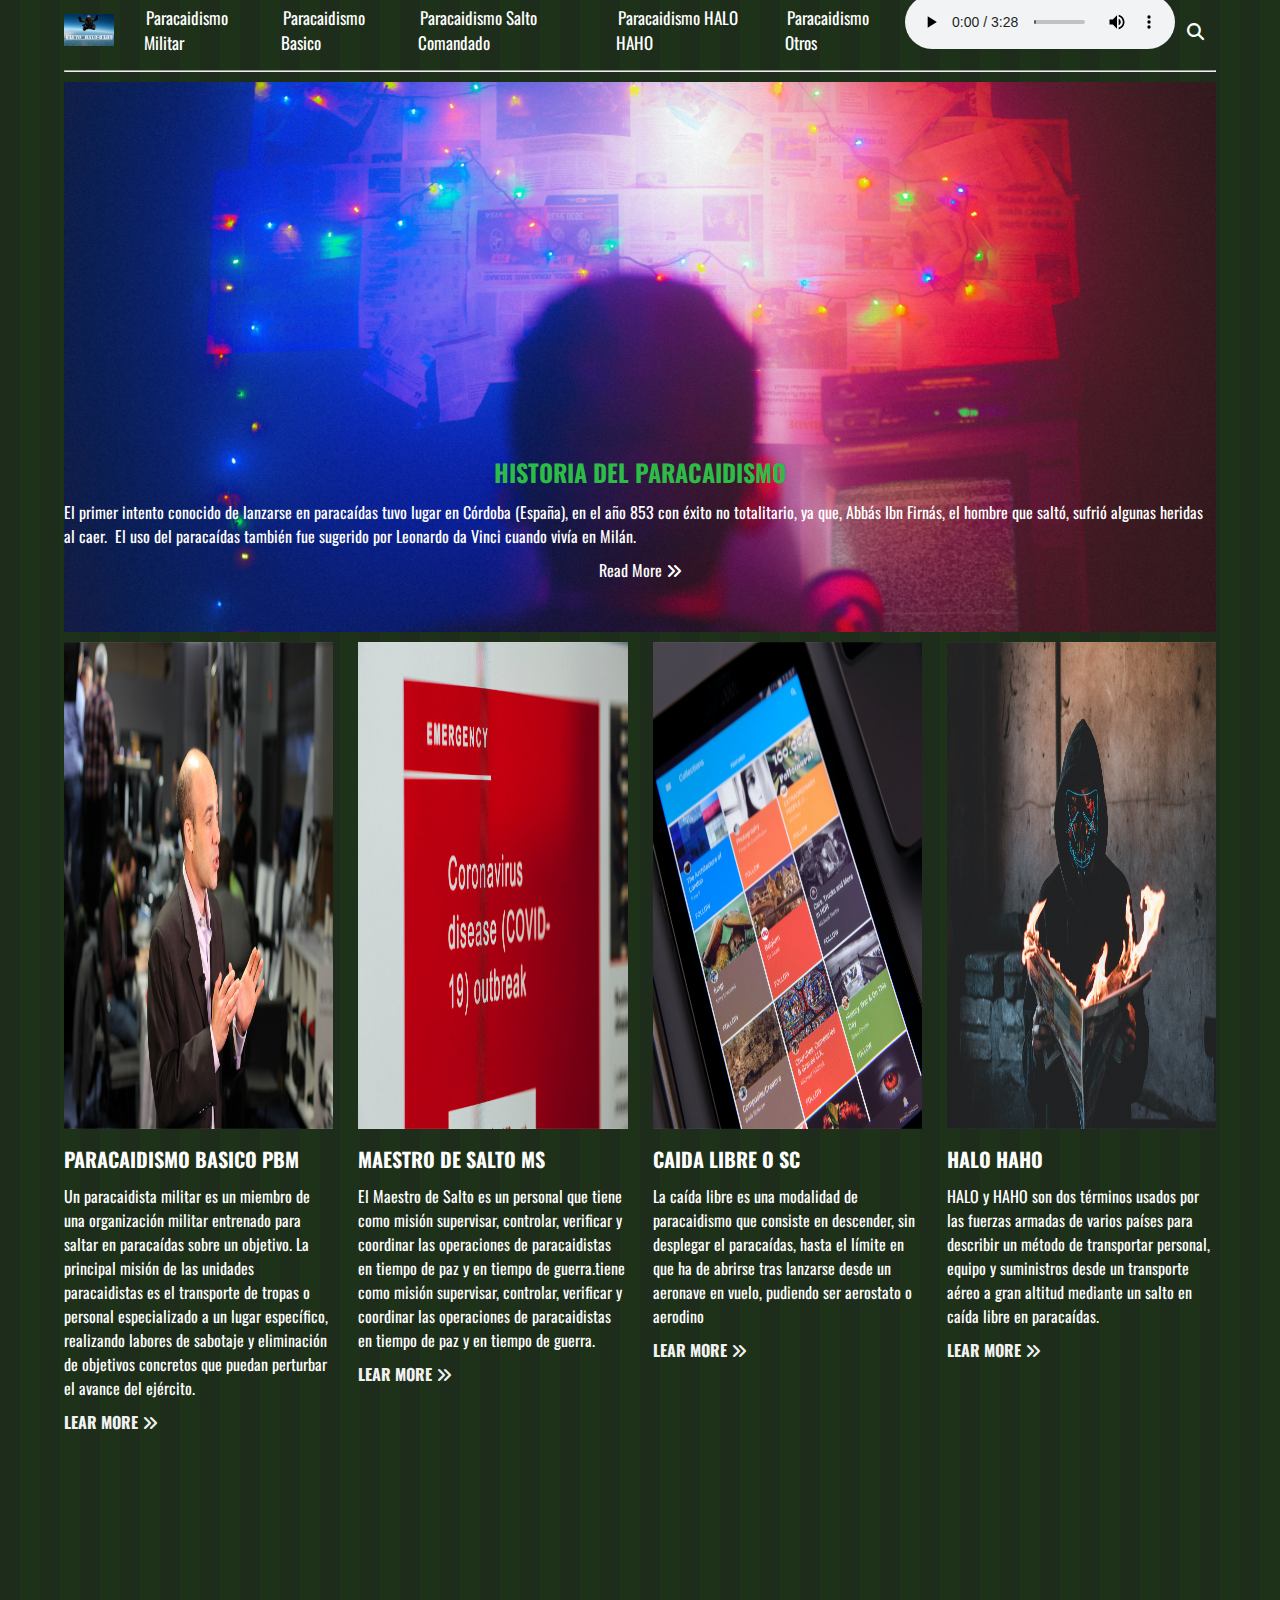
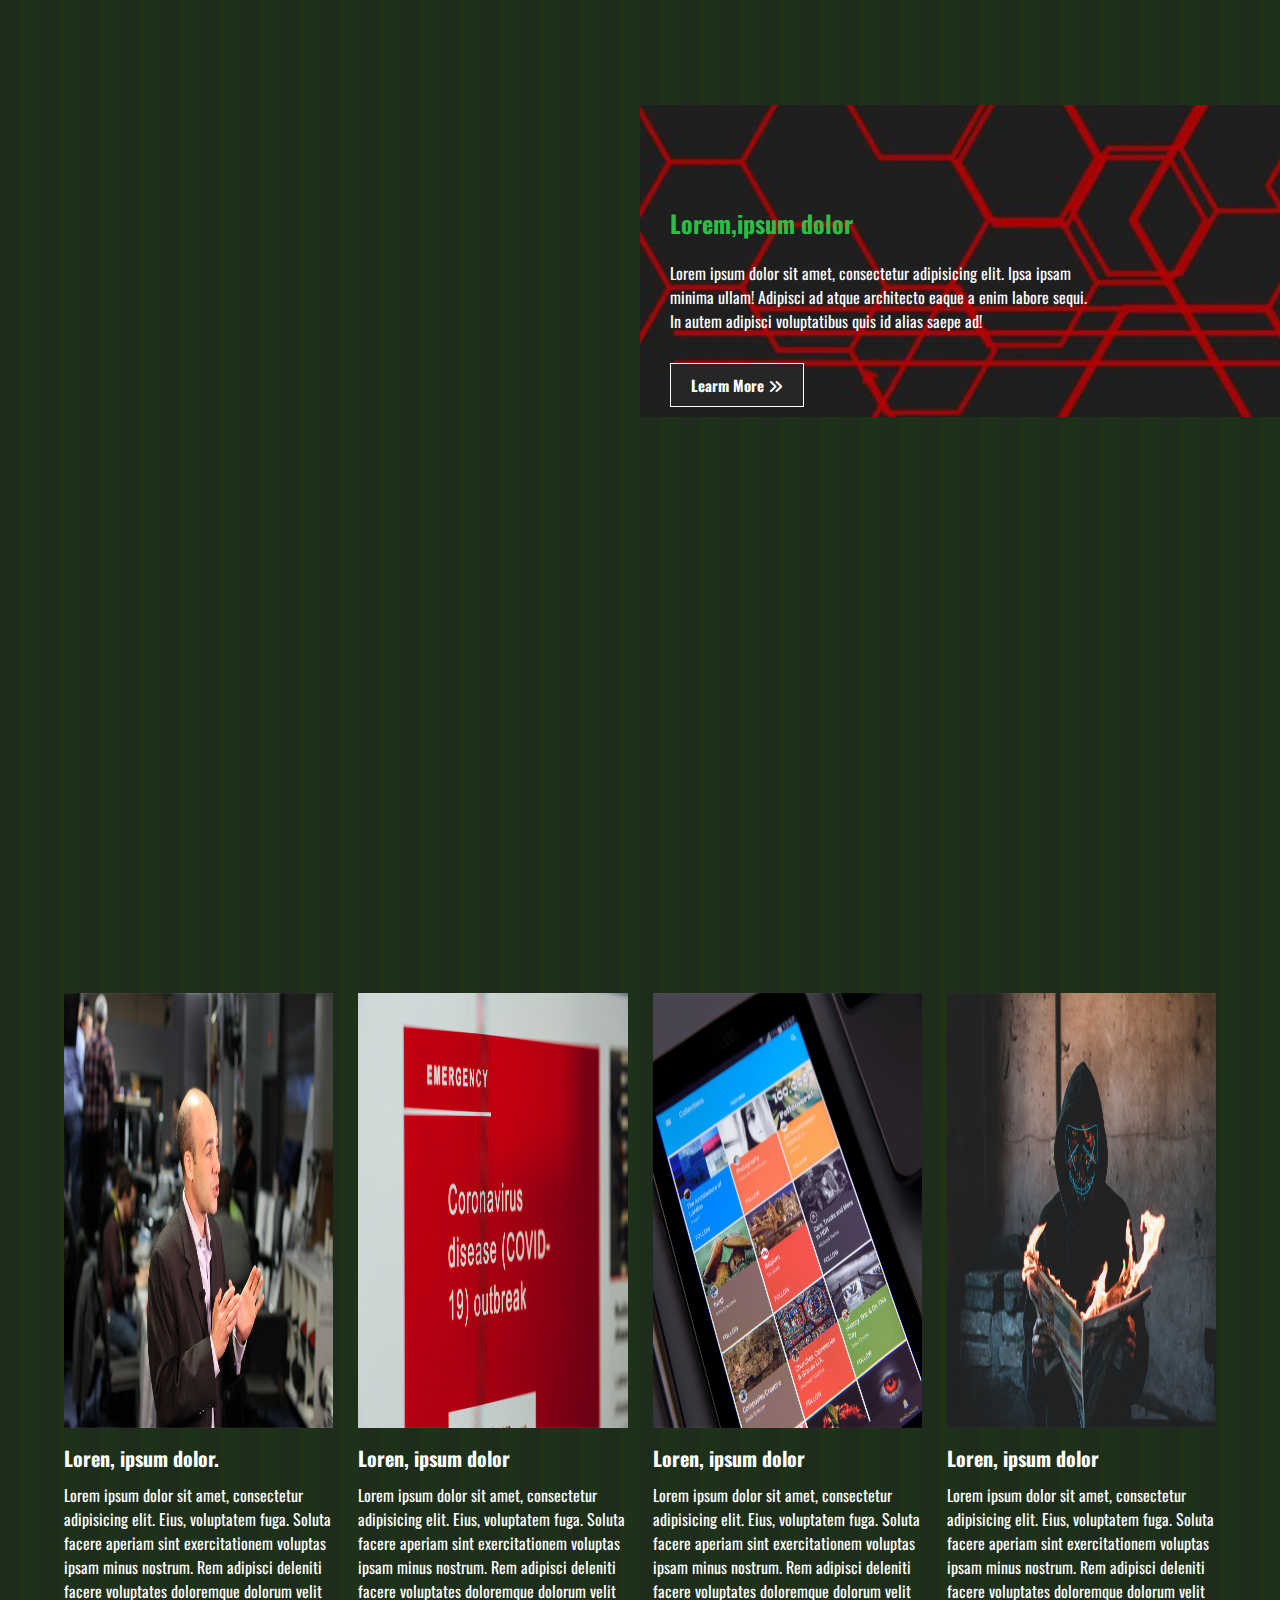
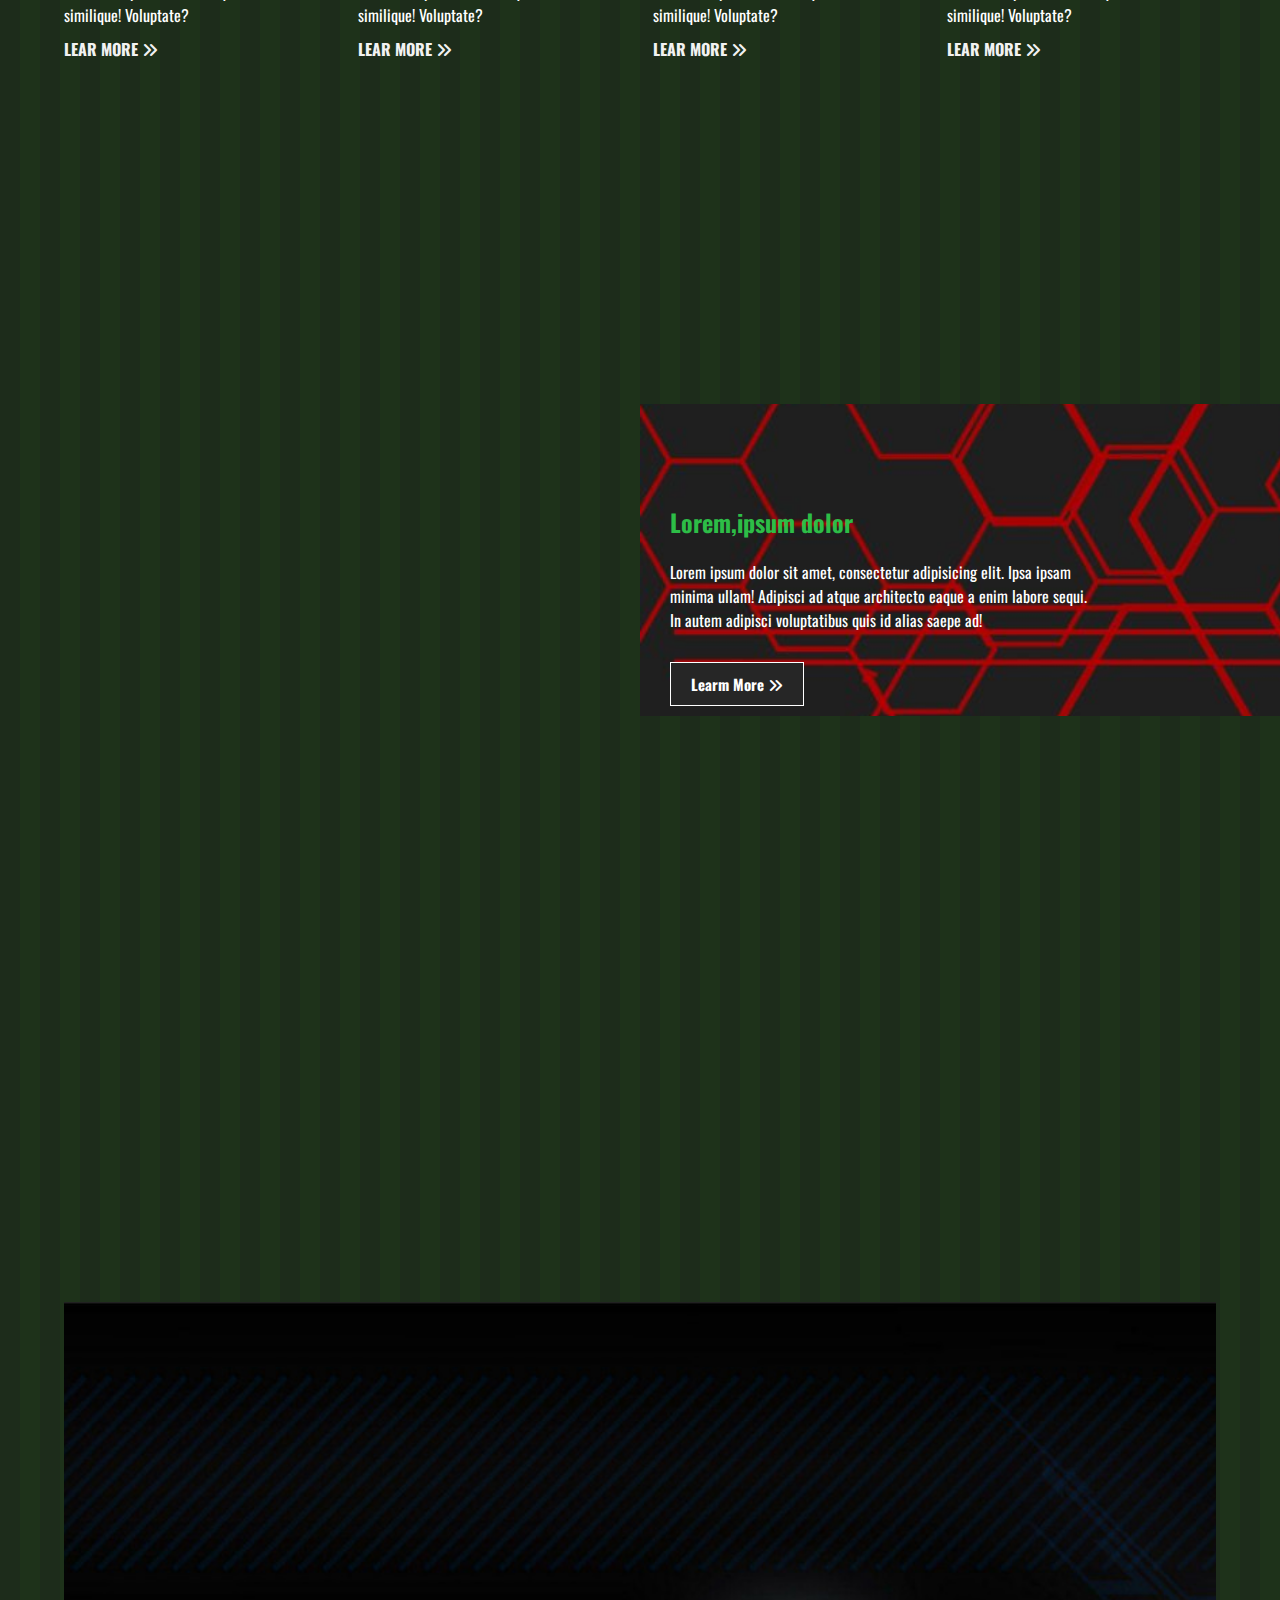
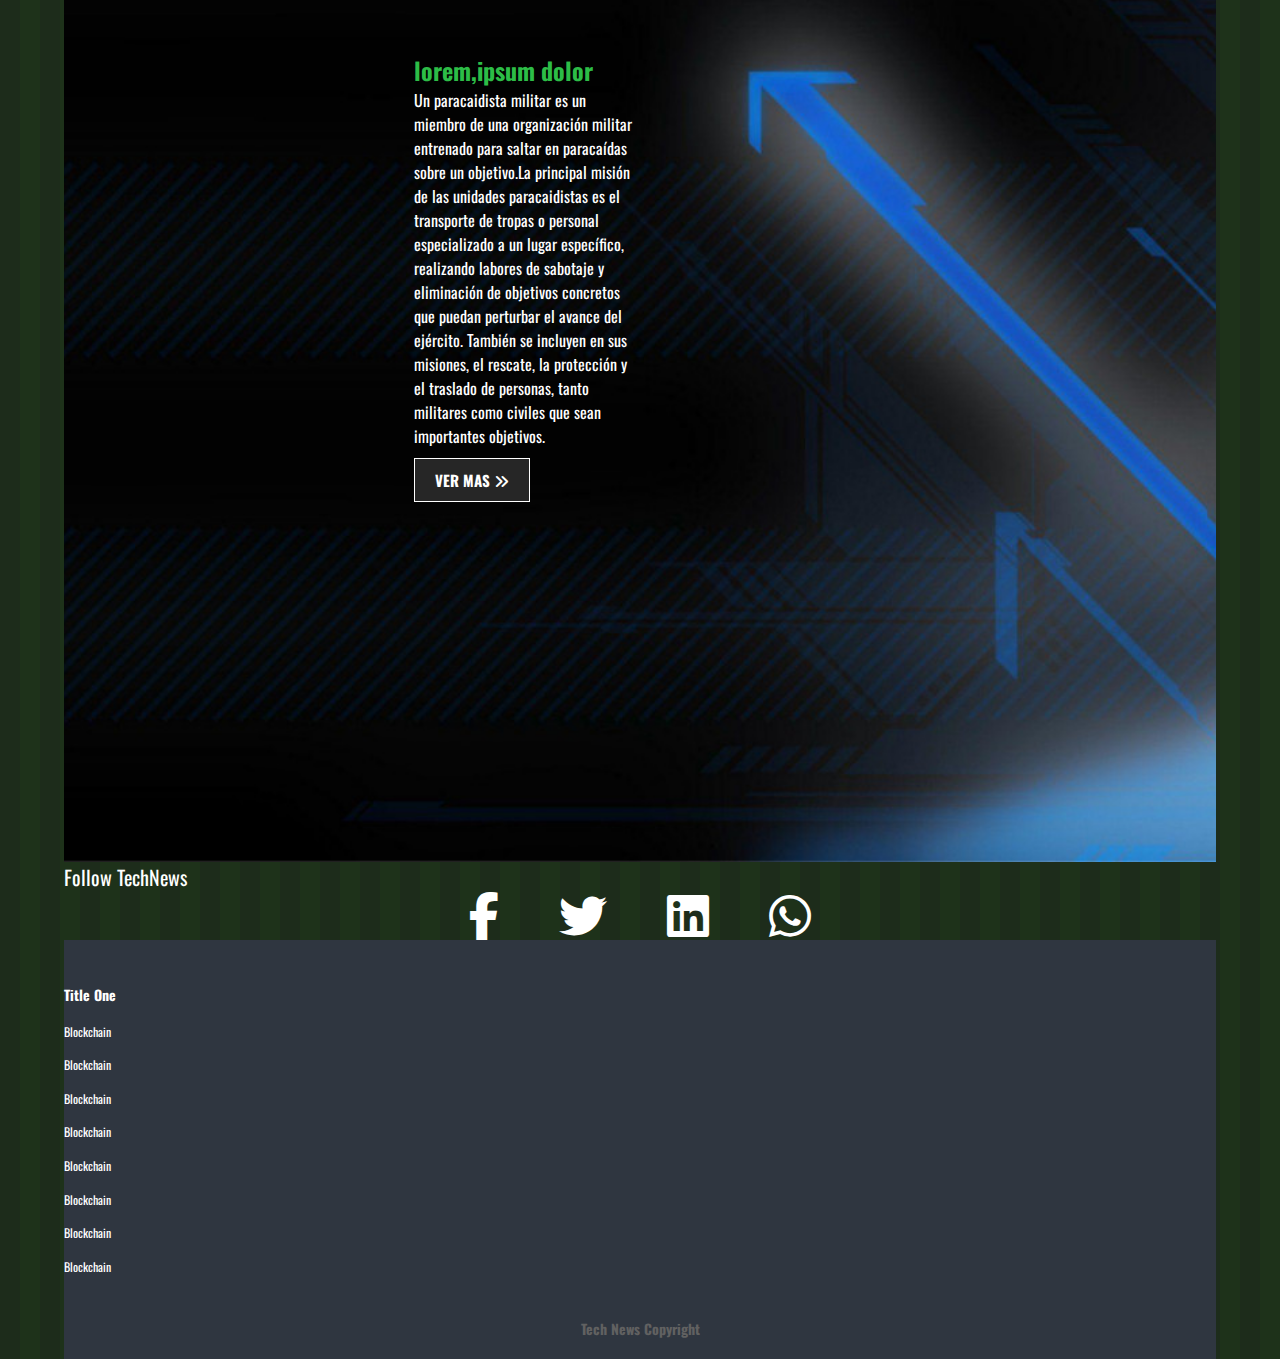
<file: index.html>
<!DOCTYPE html>
<html lang="en">

<head>
  <meta charset="UTF-8">
  <meta http-equiv="X-UA-Compatible" content="IE=edge">
  <meta name="viewport" content="width=device-width, initial-scale=1.0">
  <title>HaloWalterVaquez</title>
  <!--FONT AWESONE-->
  <link rel="stylesheet" href="https://cdnjs.cloudflare.com/ajax/libs/font-awesome/6.4.0/css/all.min.css">
  <!--FONT OSWALD-->
  <link href="https://fonts.googleapis.com/css2?family=Oswald:wght@200;300;400&family=Slackey&display=swap" rel="stylesheet">
  <!--CUSTOM CSS-->
  <link rel="stylesheet" href="styles.css">
</head>
<body>
  <div class="container">
    <nav class="nav-main">
      <img src="img/brand.jpg" alt="TechNews Logo" class="nav-brand">
        <ul class="nav-menu">
        <li>
          <a href="">Paracaidismo Militar</a>
        </li>
        <li>
          <a href="">Paracaidismo Basico</a>
        </li>
        <li>
          <a href="#">Paracaidismo Salto Comandado</a>
        </li>
        <li>
          <a href="#">Paracaidismo HALO HAHO</a>
        </li>
        <li>
          <a href="#">Paracaidismo Otros</a>
        </li>
        <audio controls>
          <source src="motivacion.mp3" type="audio/mp3">
              Tu navegador no soporta audio HTML5.
      </audio>
      
    </ul>
    <ul class="nav-menu-right">
      <li>
        <a href="#">
          <i class="fas fa-search"></i>
        </a>          
      </li>
    </ul>
  </nav>  
  <hr>

  <!--SHOWCASE-->
    <header class="showcase">
        <h2>HISTORIA DEL PARACAIDISMO</h2>
        <p>El primer intento conocido de lanzarse en paracaídas tuvo lugar en Córdoba (España), en el año 853 con éxito no totalitario, ya que, Abbás Ibn Firnás, el hombre que saltó, sufrió algunas heridas al caer. ​ El uso del paracaídas también fue sugerido por Leonardo da Vinci cuando vivía en Milán.</p>
        <a href="#">Read More <i class="fas fa-angle-double-right"></i></a>
    </header>
    <!--NEWS CARDS-->
      <div class="news-cards">
        <div>
          <img src="img/news1.jpg" alt="news1">
          <h3>PARACAIDISMO BASICO PBM</h3>
          <p>Un paracaidista militar es un miembro de una organización militar entrenado para saltar en paracaídas sobre un objetivo.

            La principal misión de las unidades paracaidistas es el transporte de tropas o personal especializado a un lugar específico, realizando labores de sabotaje y eliminación de objetivos concretos que puedan perturbar el avance del ejército.</p>
          <a href="#">Lear More <i class="fas fa-angle-double-right"></i></a>
        </div>
        <div>
          <img src="img/news2.jpg" alt="news1">
          <h3>MAESTRO DE SALTO MS</h3>
          <p>El Maestro de Salto es un personal que tiene como misión supervisar, controlar, verificar y coordinar las operaciones de paracaidistas en tiempo de paz y en tiempo de guerra.tiene como misión supervisar, controlar, verificar y coordinar las operaciones de paracaidistas en tiempo de paz y en tiempo de guerra.</p>
          <a href="#">Lear More <i class="fas fa-angle-double-right"></i></a>
        </div>
        <div>
          <img src="img/news3.jpg" alt="news1">
          <h3>CAIDA LIBRE O SC</h3>
          <p>La caída libre es una modalidad de paracaidismo que consiste en descender, sin desplegar el paracaídas, hasta el límite en que ha de abrirse tras lanzarse desde un aeronave en vuelo, pudiendo ser aerostato o aerodino</p>
          <a href="#">Lear More <i class="fas fa-angle-double-right"></i></a>
        </div>
        <div>
          <img src="img/news4.jpg" alt="news">
          <h3>HALO HAHO </h3>
          <p>HALO y HAHO son dos términos usados por las fuerzas armadas de varios países para describir un método de transportar personal, equipo y suministros desde un transporte aéreo a gran altitud mediante un salto en caída libre en paracaídas.</p>
          <a href="#">Lear More <i class="fas fa-angle-double-right"></i></a>
        </div>
      </div>
      <section class="cards-banner-one">
        <div class="content">
          <h2>Lorem,ipsum dolor</h2>
          <p>Lorem ipsum dolor sit amet, consectetur adipisicing elit. Ipsa ipsam minima ullam! Adipisci ad atque architecto eaque a enim labore sequi. In autem adipisci voluptatibus quis id alias saepe ad!</p>
          <a href="#" class="btn">Learm More <i class="fas fa-angle-double-right"></i></a>
        </div>
      </section>
      
      <!--NEWS CARDS-->
      <div class="news-cards">
        <div>
          <img src="img/news1.jpg" alt="news1">
          <h3>Loren, ipsum dolor.</h3>
          <p>Lorem ipsum dolor sit amet, consectetur adipisicing elit. Eius, voluptatem fuga. Soluta facere aperiam sint exercitationem voluptas ipsam minus nostrum. Rem adipisci deleniti facere voluptates doloremque dolorum velit similique! Voluptate?</p>
          <a href="#">Lear More <i class="fas fa-angle-double-right"></i></a>
        </div>
        <div>
          <img src="img/news2.jpg" alt="news1">
          <h3>Loren, ipsum dolor</h3>
          <p>Lorem ipsum dolor sit amet, consectetur adipisicing elit. Eius, voluptatem fuga. Soluta facere aperiam sint exercitationem voluptas ipsam minus nostrum. Rem adipisci deleniti facere voluptates doloremque dolorum velit similique! Voluptate?</p>
          <a href="#">Lear More <i class="fas fa-angle-double-right"></i></a>
        </div>
        <div>
          <img src="img/news3.jpg" alt="news1">
          <h3>Loren, ipsum dolor</h3>
          <p>Lorem ipsum dolor sit amet, consectetur adipisicing elit. Eius, voluptatem fuga. Soluta facere aperiam sint exercitationem voluptas ipsam minus nostrum. Rem adipisci deleniti facere voluptates doloremque dolorum velit similique! Voluptate?</p>
          <a href="#">Lear More <i class="fas fa-angle-double-right"></i></a>
        </div>
        <div>
          <img src="img/news4.jpg" alt="news">
          <h3>Loren, ipsum dolor</h3>
          <p>Lorem ipsum dolor sit amet, consectetur adipisicing elit. Eius, voluptatem fuga. Soluta facere aperiam sint exercitationem voluptas ipsam minus nostrum. Rem adipisci deleniti facere voluptates doloremque dolorum velit similique! Voluptate?</p>
          <a href="#">Lear More <i class="fas fa-angle-double-right"></i></a>
        </div>
      </div>
      <section class="cards-banner-one">
        <div class="content">
          <h2>Lorem,ipsum dolor</h2>
          <p>Lorem ipsum dolor sit amet, consectetur adipisicing elit. Ipsa ipsam minima ullam! Adipisci ad atque architecto eaque a enim labore sequi. In autem adipisci voluptatibus quis id alias saepe ad!</p>
          <a href="#" class="btn">Learm More <i class="fas fa-angle-double-right"></i></a>
        </div>
      </section>
      <div class="news-cards">
      </div>

      <section class="cards-banner-two">
        <div class="content">
          <h2>lorem,ipsum dolor</h2>
          <p>Un paracaidista militar es un miembro de una organización militar entrenado para saltar en paracaídas sobre un objetivo.La principal misión de las unidades paracaidistas es el transporte de tropas o personal especializado a un lugar específico, realizando labores de sabotaje y eliminación de objetivos concretos que puedan perturbar el avance del ejército. También se incluyen en sus misiones, el rescate, la protección y el traslado de personas, tanto militares como civiles que sean importantes objetivos.</p>
          <a href="a" class="btn">VER MAS <i class="fas fa-angle-double-right"></i></a>
        </div>

      </section>
      <!--insercion de una classe de las rede sociales-->
      <section class="social">
        <p>Follow TechNews</p>
        <div class="links">
          <!--enlace de facebook-f-->
          <a href="a">
            <i class="fab fa-facebook-f"></i>
          </a>
          <!--enlace de twitter-->
          <a href="a">
            <i class="fab fa-twitter"></i>
          </a>
          <!--enlace de de linkedin-->
          <a href="a">
            <i class="fab fa-linkedin"></i>
          </a>
          <!--enlace de de whatsaap-->
          <a href="a">
            <i class="fab fa-whatsapp"></i>
          </a>
 
        </div>
      </section>
      </head>
    <body>
  
  <div class="container">

  </div>  


  <div class="footer-links">
    <div class="footer-container">
      <ul>
        <li>
          <a href="#">
            <h3>Title One</h3>
          </a>
        </li>
        <li>
          <a href="#">Blockchain</a>
        </li>
        <li>
          <a href="#">Blockchain</a>
        </li>
        <li>
          <a href="#">Blockchain</a>
        </li>
        <li>
          <a href="#">Blockchain</a>
        </li>
        <li>
          <a href="#">Blockchain</a>
        </li>
        <li>
          <a href="#">Blockchain</a>
        </li>
        <li>
          <a href="#">Blockchain</a>
        </li>
        <li>
          <a href="#">Blockchain</a>
        </li>
      </ul>
    </div>  
    
  </div>

  <footer class="footer">
    <h3>Tech News Copyright</h3>
  </footer>
  
</body>
</html>
</file>
<file: styles.css>
* {
  box-sizing: border-box;
  margin: 0;
  padding: 0;
}

body {
  background: #000000;
  color: #ffffff;
  background-color: #000000;
  background-color: #44a75c;
  background-color: #35592e;
  background-color: #1e321a;
  background-color: #1e321a;
  background-image: url("data:image/svg+xml,%3Csvg width='40' height='1' viewBox='0 0 40 1' xmlns='http://www.w3.org/2000/svg'%3E%3Cpath d='M0 0h20v1H0z' fill='%2318161c' fill-opacity='0.2' fill-rule='evenodd'/%3E%3C/svg%3E");
  font-size: 16px;
font-family: 'Oswald', sans-serif;
}

h2 {
  color: #2dbd47;
}

a {
  color: #ffffff;
  text-decoration: none;
}

ul{list-style: none;
}

.container{
  width: 90%;
  margin: auto;
}
/*Navigation*/
.nav-main {
  font-size: 17px;
  display: flex;
  justify-content: space-between;
  align-items: center;
  height: 60px;
  padding: 20px 0;
}
.nav-brand {
  width: 50px;
}
/* Nav Left */
.nav-main ul {
  display: flex;
}

.nav-main ul li {
  padding: 10px;
} 

.nav-main ul li a {
  padding: 2px;
}


.nav-main ul li a:hover {
  border-bottom: 2px solid #ffffff;
}

.nav-main ul.nav-menu {
  flex: 1;
  margin-left: 20px;
}

/*SHOCASE*/
hr {
  margin: 10px 0;
}
.showcase {
  width: 100%;
  height: 550px;
  background: url(img/showcase2.jpg) no-repeat center center/cover;
  padding-bottom: 50px;
  display: flex;
  flex-direction: column;
  align-items: center;
  justify-content: flex-end;
  
}

.btn {
  cursor: pointer;
  display: inline-block;
  border: 0;
  font-weight: bold;
  padding: 10px 20px;
  background-color: #262626;
  color: #ffffff;
  font-size: 15px;
  border: 1px solid #fff;
  margin: 10px 0;
}

.btn:hover {
  opacity: .7;
}

.showcase h2,
.showcase p {
  margin-bottom: 10px;
}
/*NEW CARDS*/
.news-cards {
display: grid;
grid-template-columns: 1fr 1fr 1fr 1fr;
gap: 25px;
margin: 10px 0;
}

.news-cards img {
width: 100%;
height: 100%;
}

.news-cards h3 {
font-size: 20px;
margin: 10px 0;
}

.news-cards a {
padding: 10px 0;
color: #f2f2f2;
text-transform: uppercase;
display: inline-block;
font-weight: bold;
}

.news-cards a:hover {
text-decoration: underline;
}

/*cards-baneer-one*/
.cards-banner-one{
width: 100%;
height: 350%;
background: url("./img/tech-red.jpg") repeat center center/cover;
margin: 50%;
}

.cards-banner-one .content {
width: 40%;
padding: 90px 0 0 30px;
color: #ffffff;
}

.cards-banner-one p,
.cards-banner-one h2{
margin: 10px 0 20px 0;
}

.cards-banner-two{
width: 100%;
padding: 350px;
background: url("./img/image-five.jpg") no-repeat center center/cover;
}

.cards-banner-two .content{
width: 50%;
padding: 100px 0 0 30;
}

/*social (deseños de redes sociales)*/
.social p {
margin: center;
font-size: 20px;
}
/*centrado aliniado*/
.links {
display: flex;
align-items: center;
justify-content: center;
}

.links a {  
padding: 0 30px;
}
/*los iconos*/
.links a i {
font-size: 3rem;
}
/* FOOTER LINKS */
.footer-links {
background: #2f3640;
color: #616161;
font-size: 12px;
padding: 35px 0;
}

/*centrar el contenido*/
.footer-container {
display: grid;
grid-template-columns: repeat(4, 1fr);
gap: 10px; /*separacionde columna*/
align-items: flex-start;
justify-content: center;
} 
/*listas ul*/
footer-container ul {
margin: auto;  
}

.footer-container ul li {
  line-height: 2.8;
}

/*texto pie de paginado*/
.footer {
  background: #2f3640;
  color: #616161;
  font-size: 12px;
  padding: 20P;  /*20 pixceles arriba y abajo a los cotastados 0 */
  text-align: center;
  padding-bottom: 20px;
}

@media (max-width: 700px) {

  .nav-main ul.nav-menu {
    display: block;
    position: absolute;
    top: 0;
    left: 0;
    background: 2f3640;
    height: 100%;
    transform: translate(-20px);
  }
  .news-cards {
    grid-template-columns: repeat(2, 1 fill-rule);
  }

  .cards-banner-one .content,
  .cards-banner-two  .content
   {
    width: 80%;
  }

  .footer-links .footer-container{
    grid-template-columns: repeat(2,1fr) ;
  }

    


/*estamos en 57:00*/
}
</file>
